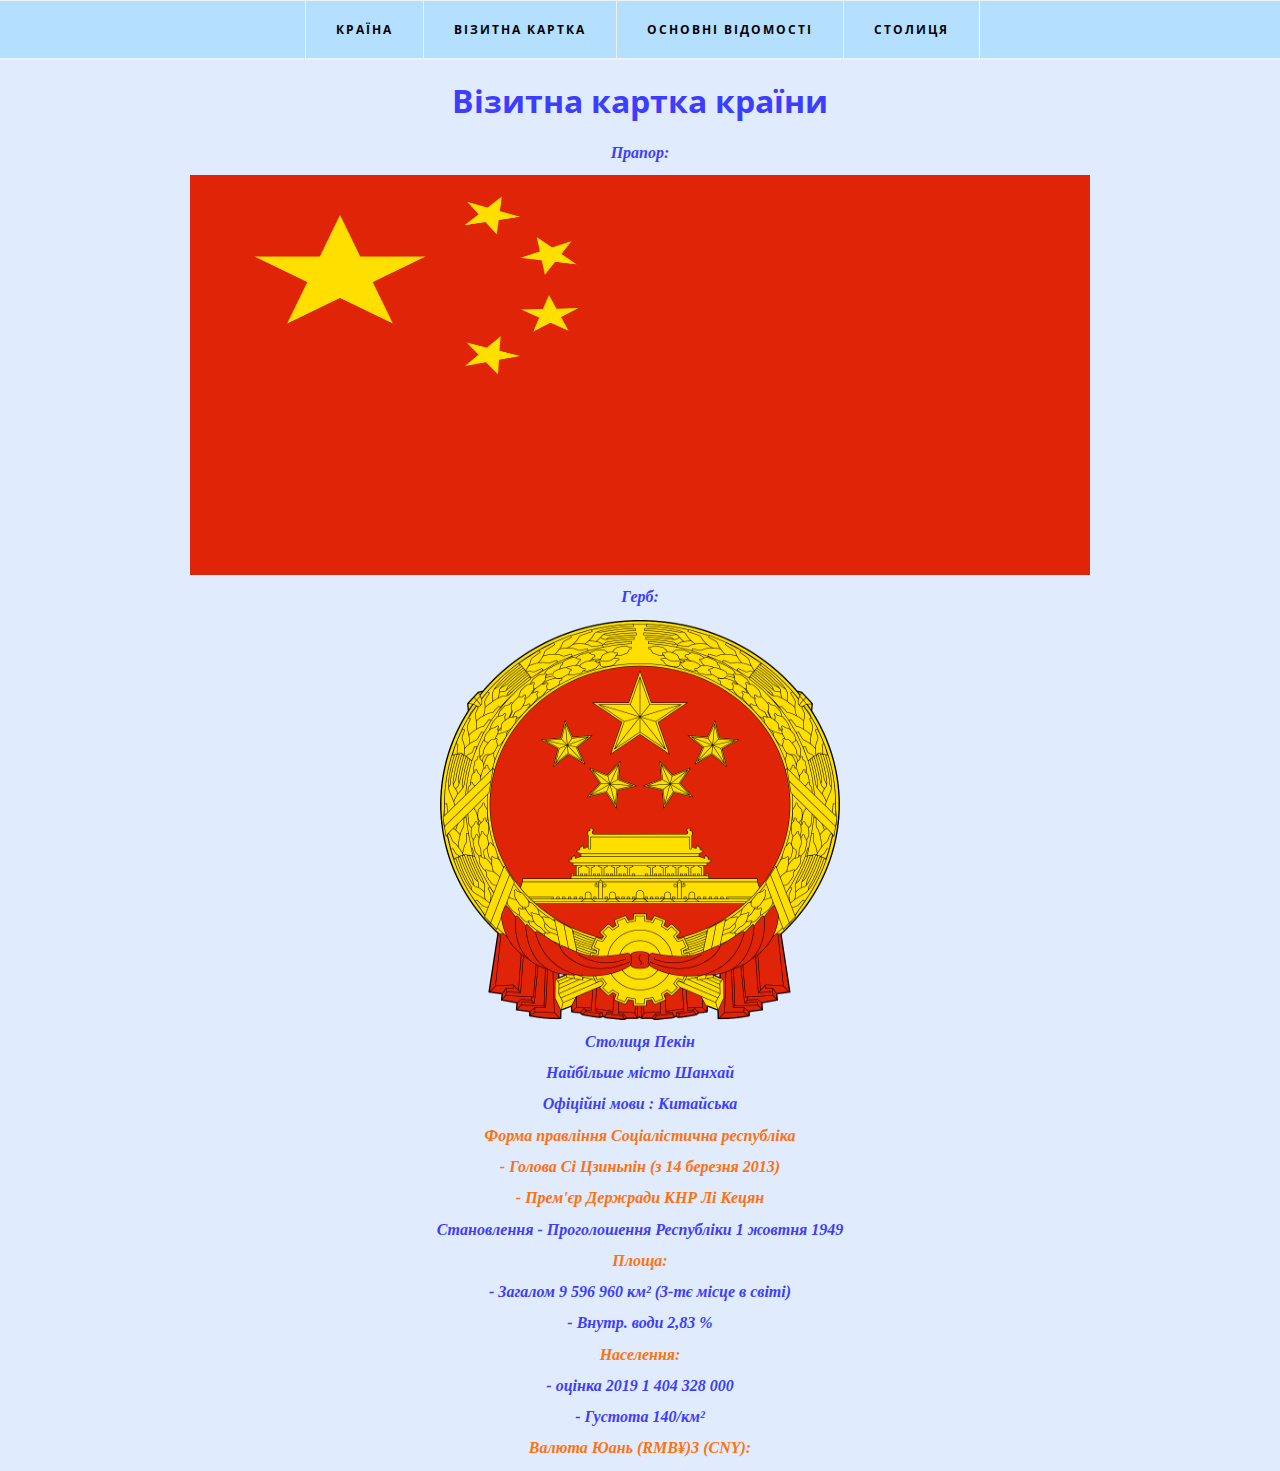
<file: page2.html>
<!DOCTYPE html>
<html>
	<head>
		<meta charset="utf-8">
		<title>Jirova</title>
		<link rel="stylesheet" type="text/css"href="main2.css" />
	</head>
	<body>
	<nav>
          <ul class="topmenu">
            <li>
                <a href="index.html" class="active">Країна</a>
                
            </li>
            <li>
                <a href="">Візитна картка</a>
            </li>
            <li>
                <a href="page3.html">Основні відомості</a>
            </li>
            <li>
                <a href="page4.html">Столиця</a>
            </li>
        </ul>
    </nav>
		<h1 id = "hjh" align="center" style="color:#3d3dff">Візитна картка країни</h1>
		    <h2 id = "gfgbh" align="center" style="color:#3d3dff">Прапор:</h2>
					<center><img  src="Prapor.png" width="900" height="400" align="top" /> </center>
			<h2 id = "hhhhh" align="center" style="color:#3d3dff">Герб:</h2>
		<center><img  src="Herb.png" width="400" height="400" align="top" /> </center>
				    <h2 align="center" style="color:#3d3dff">Столиця	Пекін</h2>
				    <h2 align="center" style="color:#3d3dff">Найбільше місто	Шанхай</h2>
				    <h2 align="center" style="color:#3d3dff">Офіційні мови : Китайська</h2>
				    <h2 align="center" style="color:#ff7011">Форма правління	Соціалістична республіка</h2>
				    <h2 align="center" style="color:#ff7011"> - Голова	Сі Цзиньпін (з 14 березня 2013)</h2>
				    <h2 align="center" style="color:#ff7011"> - Прем'єр Держради КНР	Лі Кецян</h2>
				    <h2 align="center" style="color:#3d3dff">Становлення - Проголошення Республіки	1 жовтня 1949 </h2>
				    <h2 align="center" style="color:#ff720e">Площа:</h2>
				    <h2 align="center" style="color:#3d3dff">- Загалом	9 596 960 км² (3-тє місце в світі)</h2>
				    <h2 align="center" style="color:#3d3dff">- Внутр. води	2,83 %</h2>
				    <h2 align="center" style="color:#ff720e">Населення:</h2>
				    <h2 align="center" style="color:#3d3dff"> - оцінка 2019 	1 404 328 000</h2>
				    <h2 align="center" style="color:#3d3dff"> - Густота	140/км² </h2>
				    <h2 align="center" style="color:#ff720e">Валюта	Юань (RMB¥)3 (CNY):</h2>
	</body>
</html>
</file>
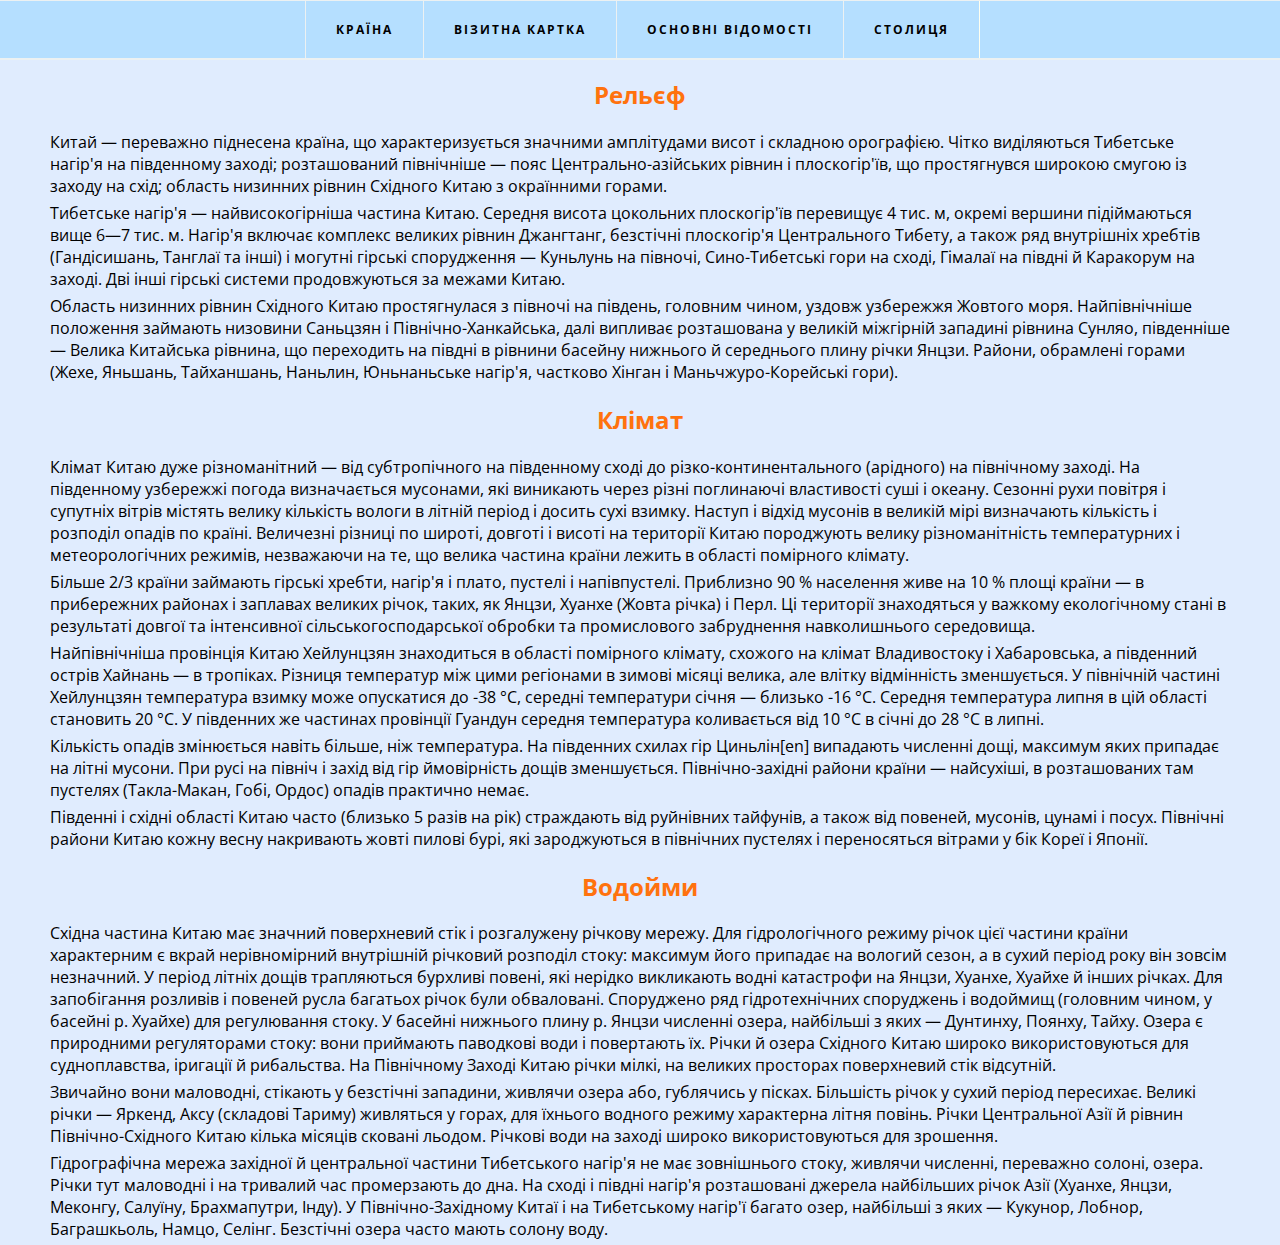
<file: page3.html>
<!DOCTYPE html>
<html>
	<head>
		<meta charset="utf-8">
		<title>Jirova</title>
		<link rel="stylesheet" type="text/css"href="main3.css" />
	</head>
	<body>
	 <nav>
         <ul class="topmenu">
            <li>
                <a href="index.html" class="active">Країна</a>
                
            </li>
            <li>
                <a href="page2.html">Візитна картка</a>
            </li>
            <li>
                <a href="">Основні відомості</a>
            </li>
            <li>
                <a href="page4.html">Столиця</a>
            </li>
        </ul>
    </nav>
						    <h2 align="center" style="color:#ff720e">Рельєф</h2>
						    <p>   Китай — переважно піднесена країна, що характеризується значними амплітудами висот і складною орографією. Чітко виділяються Тибетське нагір'я на південному заході; розташований північніше — пояс Центрально-азійських рівнин і плоскогір'їв, що простягнувся широкою смугою із заходу на схід; область низинних рівнин Східного Китаю з окраїнними горами.</p>

<p>   Тибетське нагір'я — найвисокогірніша частина Китаю. Середня висота цокольних плоскогір'їв перевищує 4 тис. м, окремі вершини підіймаються вище 6—7 тис. м. Нагір'я включає комплекс великих рівнин Джангтанг, безстічні плоскогір'я Центрального Тибету, а також ряд внутрішніх хребтів (Гандісишань, Танглаї та інші) і могутні гірські спорудження — Куньлунь на півночі, Сино-Тибетські гори на сході, Гімалаї на півдні й Каракорум на заході. Дві інші гірські системи продовжуються за межами Китаю.</p>

<p>   Область низинних рівнин Східного Китаю простягнулася з півночі на південь, головним чином, уздовж узбережжя Жовтого моря. Найпівнічніше положення займають низовини Саньцзян і Північно-Ханкайська, далі випливає розташована у великій міжгірній западині рівнина Сунляо, південніше — Велика Китайська рівнина, що переходить на півдні в рівнини басейну нижнього й середнього плину річки Янцзи. Райони, обрамлені горами (Жехе, Яньшань, Тайханшань, Наньлин, Юньнаньське нагір'я, частково Хінган і Маньчжуро-Корейські гори).</p>
						    <h2 align="center" style="color:#ff720e">Клімат</h2>
						 <p>   Клімат Китаю дуже різноманітний — від субтропічного на південному сході до різко-континентального (арідного) на північному заході. На південному узбережжі погода визначається мусонами, які виникають через різні поглинаючі властивості суші і океану. Сезонні рухи повітря і супутніх вітрів містять велику кількість вологи в літній період і досить сухі взимку. Наступ і відхід мусонів в великій мірі визначають кількість і розподіл опадів по країні. Величезні різниці по широті, довготі і висоті на території Китаю породжують велику різноманітність температурних і метеорологічних режимів, незважаючи на те, що велика частина країни лежить в області помірного клімату.</p>

<p>   Більше 2/3 країни займають гірські хребти, нагір'я і плато, пустелі і напівпустелі. Приблизно 90 % населення живе на 10 % площі країни — в прибережних районах і заплавах великих річок, таких, як Янцзи, Хуанхе (Жовта річка) і Перл. Ці території знаходяться у важкому екологічному стані в результаті довгої та інтенсивної сільськогосподарської обробки та промислового забруднення навколишнього середовища.</p>

<p>Найпівнічніша провінція Китаю Хейлунцзян знаходиться в області помірного клімату, схожого на клімат Владивостоку і Хабаровська, а південний острів Хайнань — в тропіках. Різниця температур між цими регіонами в зимові місяці велика, але влітку відмінність зменшується. У північній частині Хейлунцзян температура взимку може опускатися до -38 °C, середні температури січня — близько -16 °C. Середня температура липня в цій області становить 20 °C. У південних же частинах провінції Гуандун середня температура коливається від 10 °C в січні до 28 °C в липні.</p>

<p>Кількість опадів змінюється навіть більше, ніж температура. На південних схилах гір Циньлін[en] випадають численні дощі, максимум яких припадає на літні мусони. При русі на північ і захід від гір ймовірність дощів зменшується. Північно-західні райони країни — найсухіші, в розташованих там пустелях (Такла-Макан, Гобі, Ордос) опадів практично немає.</p>

<p>Південні і східні області Китаю часто (близько 5 разів на рік) страждають від руйнівних тайфунів, а також від повеней, мусонів, цунамі і посух. Північні райони Китаю кожну весну накривають жовті пилові бурі, які зароджуються в північних пустелях і переносяться вітрами у бік Кореї і Японії.</p>
						    <h2 align="center" style="color:#ff720e">Водойми</h2>
						  <p>  Східна частина Китаю має значний поверхневий стік і розгалужену річкову мережу. Для гідрологічного режиму річок цієї частини країни характерним є вкрай нерівномірний внутрішній річковий розподіл стоку: максимум його припадає на вологий сезон, а в сухий період року він зовсім незначний. У період літніх дощів трапляються бурхливі повені, які нерідко викликають водні катастрофи на Янцзи, Хуанхе, Хуайхе й інших річках. Для запобігання розливів і повеней русла багатьох річок були обваловані. Споруджено ряд гідротехнічних споруджень і водоймищ (головним чином, у басейні р. Хуайхе) для регулювання стоку. У басейні нижнього плину р. Янцзи численні озера, найбільші з яких — Дунтинху, Поянху, Тайху. Озера є природними регуляторами стоку: вони приймають паводкові води і повертають їх. Річки й озера Східного Китаю широко використовуються для судноплавства, іригації й рибальства. На Північному Заході Китаю річки мілкі, на великих просторах поверхневий стік відсутній.</p>

<p>   Звичайно вони маловодні, стікають у безстічні западини, живлячи озера або, гублячись у пісках. Більшість річок у сухий період пересихає. Великі річки — Яркенд, Аксу (складові Тариму) живляться у горах, для їхнього водного режиму характерна літня повінь. Річки Центральної Азії й рівнин Північно-Східного Китаю кілька місяців сковані льодом. Річкові води на заході широко використовуються для зрошення.</p>

<p>   Гідрографічна мережа західної й центральної частини Тибетського нагір'я не має зовнішнього стоку, живлячи численні, переважно солоні, озера. Річки тут маловодні і на тривалий час промерзають до дна. На сході і півдні нагір'я розташовані джерела найбільших річок Азії (Хуанхе, Янцзи, Меконгу, Салуїну, Брахмапутри, Інду). У Північно-Західному Китаї і на Тибетському нагір'ї багато озер, найбільші з яких — Кукунор, Лобнор, Баграшкьоль, Намцо, Селінг. Безстічні озера часто мають солону воду.</p>
		
	</body>
</html>
</file>
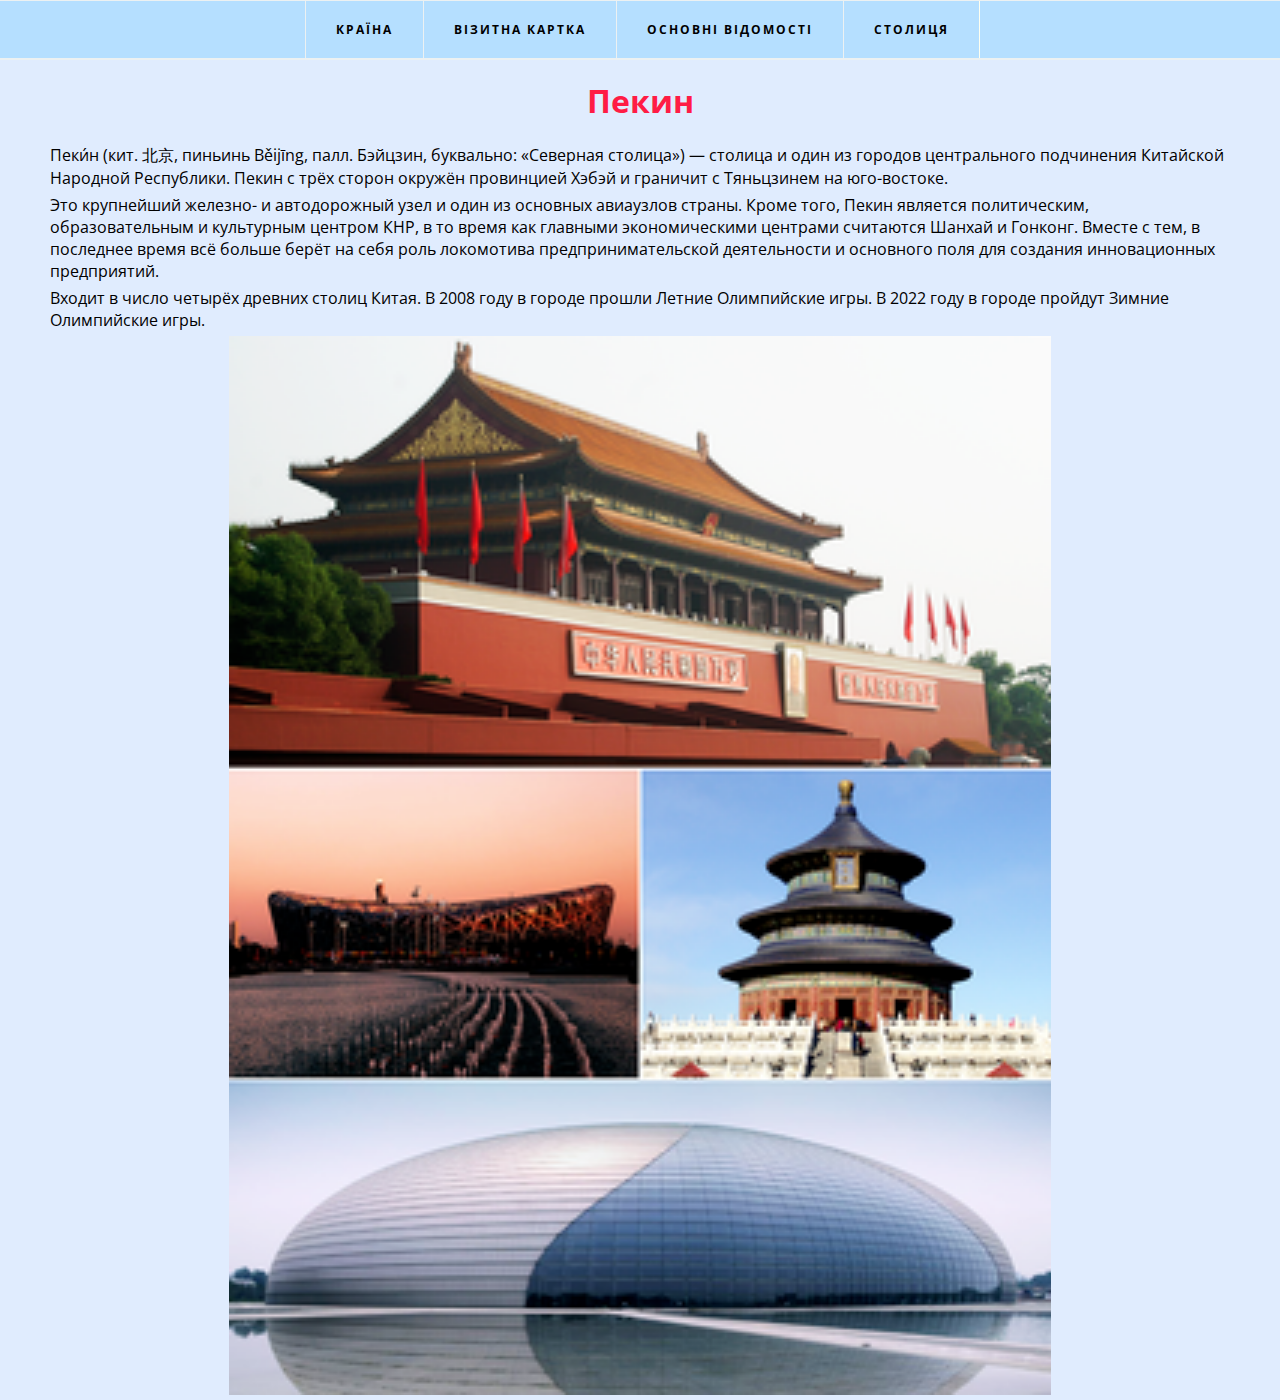
<file: page4.html>
<!DOCTYPE html>
<html>
	<head>
		<meta charset="utf-8">
		<title>Jirova</title>
		<link rel="stylesheet" type="text/css"href="main.css"  />
	</head>
	<body>
		<nav>
        <ul class="topmenu">
            <li>
                <a href="index.html" class="active">Країна</a>
                
            </li>
            <li>
                <a href="page2.html">Візитна картка</a>
            </li>
            <li>
                <a href="page3.html">Основні відомості</a>
            </li>
            <li>
                <a href="">Столиця</a>
            </li>
        </ul>
    </nav>
	<h1 id = "ghthtyh" align="center" style="color:#ff1c45">Пекин</h1>
	<p>Пеки́н (кит. 北京, пиньинь Běijīng, палл. Бэйцзин, буквально: «Северная столица») — столица и один из городов центрального подчинения Китайской Народной Республики. Пекин с трёх сторон окружён провинцией Хэбэй и граничит с Тяньцзинем на юго-востоке.</p>
	
	<p>Это крупнейший железно- и автодорожный узел и один из основных авиаузлов страны. Кроме того, Пекин является политическим, образовательным и культурным центром КНР, в то время как главными экономическими центрами считаются Шанхай и Гонконг. Вместе с тем, в последнее время всё больше берёт на себя роль локомотива предпринимательской деятельности и основного поля для создания инновационных предприятий.</p>
	<p>Входит в число четырёх древних столиц Китая. В 2008 году в городе прошли Летние Олимпийские игры. В 2022 году в городе пройдут Зимние Олимпийские игры.</p>
		<center><img  src="pekin.png" width="822" height="1059" align="top" /> </center>
	<p></p>
	<p></p>
	<p></p>
	</body>
</html>
</file>
<file: main2.css>
@import url(https://fonts.googleapis.com/css?family=Open+Sans:400,600&subset=latin,cyrillic);
*{box-sizing: border-box;}
body {
  margin: 0; 
  background: #e0ecfe;
  font-family: 'Open Sans', sans-serif;
}
h2 
{
font-size: 12pt;
font-family: "Times New Roman", serif;
font-style: italic;
font-variant: normal;


}
nav {
  background: #b5dfff;
  box-shadow: 0 2px 0 0 #ECF1F2;
  border-top: 1px solid #ECF1F2;
  text-align: center;
}
nav a {
  text-decoration: none;
  display: block;
  transition: .3s linear;
}
nav ul {
  list-style: none;
  margin: 0;
  padding: 0;
}
.topmenu > li {
  display: inline-block;
  position: relative;
  margin-right: -4px;
  border-left: 1px solid #ECF1F2;
}
.topmenu > li:last-child {border-right: 1px solid #fefff0;}
.topmenu > li > a {
  font-weight: bold;
  padding: 20px 30px;
  font-size: 12px;
  text-transform: uppercase;
  letter-spacing: 2px;
  color: #000000;
}

.topmenu .active, .topmenu > li > a:hover, .submenu li a:hover {color: #000000;}
.submenu {
  position: absolute;
  left: -1px;
  z-index: 5;
  width: 240px;
  border-bottom: 1px solid #000000;
  visibility: hidden;
  opacity: 0;  
  transform: translateY(10px);
  transition: .3s ease-in-out;
}
.submenu li {position: relative;}
.submenu a {
  background: white;
  border-top: 1px solid #ECF1F2;
  border-right: 1px solid #ECF1F2;
  border-left: 1px solid #ECF1F2;
  color: #1c1c1c;
  text-align: left;
  font-size: 14px;
  letter-spacing: 1px;
  padding: 10px 20px;
}
.submenu .submenu {
  position: absolute;
  top: 0;
  left: calc(100% - 1px);
  left: -webkit-calc(100% - 1px);
}
nav li:hover > .submenu {
  visibility: visible;
  opacity: 1;
	transform: translateY(0px);
}
</file>
<file: main3.css>
@import url(https://fonts.googleapis.com/css?family=Open+Sans:400,600&subset=latin,cyrillic);
*{box-sizing: border-box;}
body {
  margin: 0; 
  background: #e0ecfe;
  font-family: 'Open Sans', sans-serif;
}
p {
margin: 5px 50px 5px 50px;
}
nav {
  background: #b5dfff;
  box-shadow: 0 2px 0 0 #ECF1F2;
  border-top: 1px solid #ECF1F2;
  text-align: center;
}
nav a {
  text-decoration: none;
  display: block;
  transition: .3s linear;
}
nav ul {
  list-style: none;
  margin: 0;
  padding: 0;
}
.topmenu > li {
  display: inline-block;
  position: relative;
  margin-right: -4px;
  border-left: 1px solid #ECF1F2;
}
.topmenu > li:last-child {border-right: 1px solid #fefff0;}
.topmenu > li > a {
  font-weight: bold;
  padding: 20px 30px;
  font-size: 12px;
  text-transform: uppercase;
  letter-spacing: 2px;
  color: #000000;
}

.topmenu .active, .topmenu > li > a:hover, .submenu li a:hover {color: #000000;}
.submenu {
  position: absolute;
  left: -1px;
  z-index: 5;
  width: 240px;
  border-bottom: 1px solid #000000;
  visibility: hidden;
  opacity: 0;  
  transform: translateY(10px);
  transition: .3s ease-in-out;
}
.submenu li {position: relative;}
.submenu a {
  background: white;
  border-top: 1px solid #ECF1F2;
  border-right: 1px solid #ECF1F2;
  border-left: 1px solid #ECF1F2;
  color: #1c1c1c;
  text-align: left;
  font-size: 14px;
  letter-spacing: 1px;
  padding: 10px 20px;
}
.submenu .submenu {
  position: absolute;
  top: 0;
  left: calc(100% - 1px);
  left: -webkit-calc(100% - 1px);
}
nav li:hover > .submenu {
  visibility: visible;
  opacity: 1;
	transform: translateY(0px);
}
</file>
<file: main.css>
@import url(https://fonts.googleapis.com/css?family=Open+Sans:400,600&subset=latin,cyrillic);
*{box-sizing: border-box;}
body {
  margin: 0; 
  background: #e0ecfe;
  font-family: 'Open Sans', sans-serif;
}
p {
margin: 5px 50px 5px 50px;
}
nav {
  background: #b5dfff;
  box-shadow: 0 2px 0 0 #ECF1F2;
  border-top: 1px solid #ECF1F2;
  text-align: center;
}
nav a {
  text-decoration: none;
  display: block;
  transition: .3s linear;
}
nav ul {
  list-style: none;
  margin: 0;
  padding: 0;
}
.topmenu > li {
  display: inline-block;
  position: relative;
  margin-right: -4px;
  border-left: 1px solid #ECF1F2;
}
.topmenu > li:last-child {border-right: 1px solid #fefff0;}
.topmenu > li > a {
  font-weight: bold;
  padding: 20px 30px;
  font-size: 12px;
  text-transform: uppercase;
  letter-spacing: 2px;
  color: #000000;
}

.topmenu .active, .topmenu > li > a:hover, .submenu li a:hover {color: #000000;}
.submenu {
  position: absolute;
  left: -1px;
  z-index: 5;
  width: 240px;
  border-bottom: 1px solid #000000;
  visibility: hidden;
  opacity: 0;  
  transform: translateY(10px);
  transition: .3s ease-in-out;
}
.submenu li {position: relative;}
.submenu a {
  background: white;
  border-top: 1px solid #ECF1F2;
  border-right: 1px solid #ECF1F2;
  border-left: 1px solid #ECF1F2;
  color: #1c1c1c;
  text-align: left;
  font-size: 14px;
  letter-spacing: 1px;
  padding: 10px 20px;
}
.submenu .submenu {
  position: absolute;
  top: 0;
  left: calc(100% - 1px);
  left: -webkit-calc(100% - 1px);
}
nav li:hover > .submenu {
  visibility: visible;
  opacity: 1;
	transform: translateY(0px);
}
</file>
